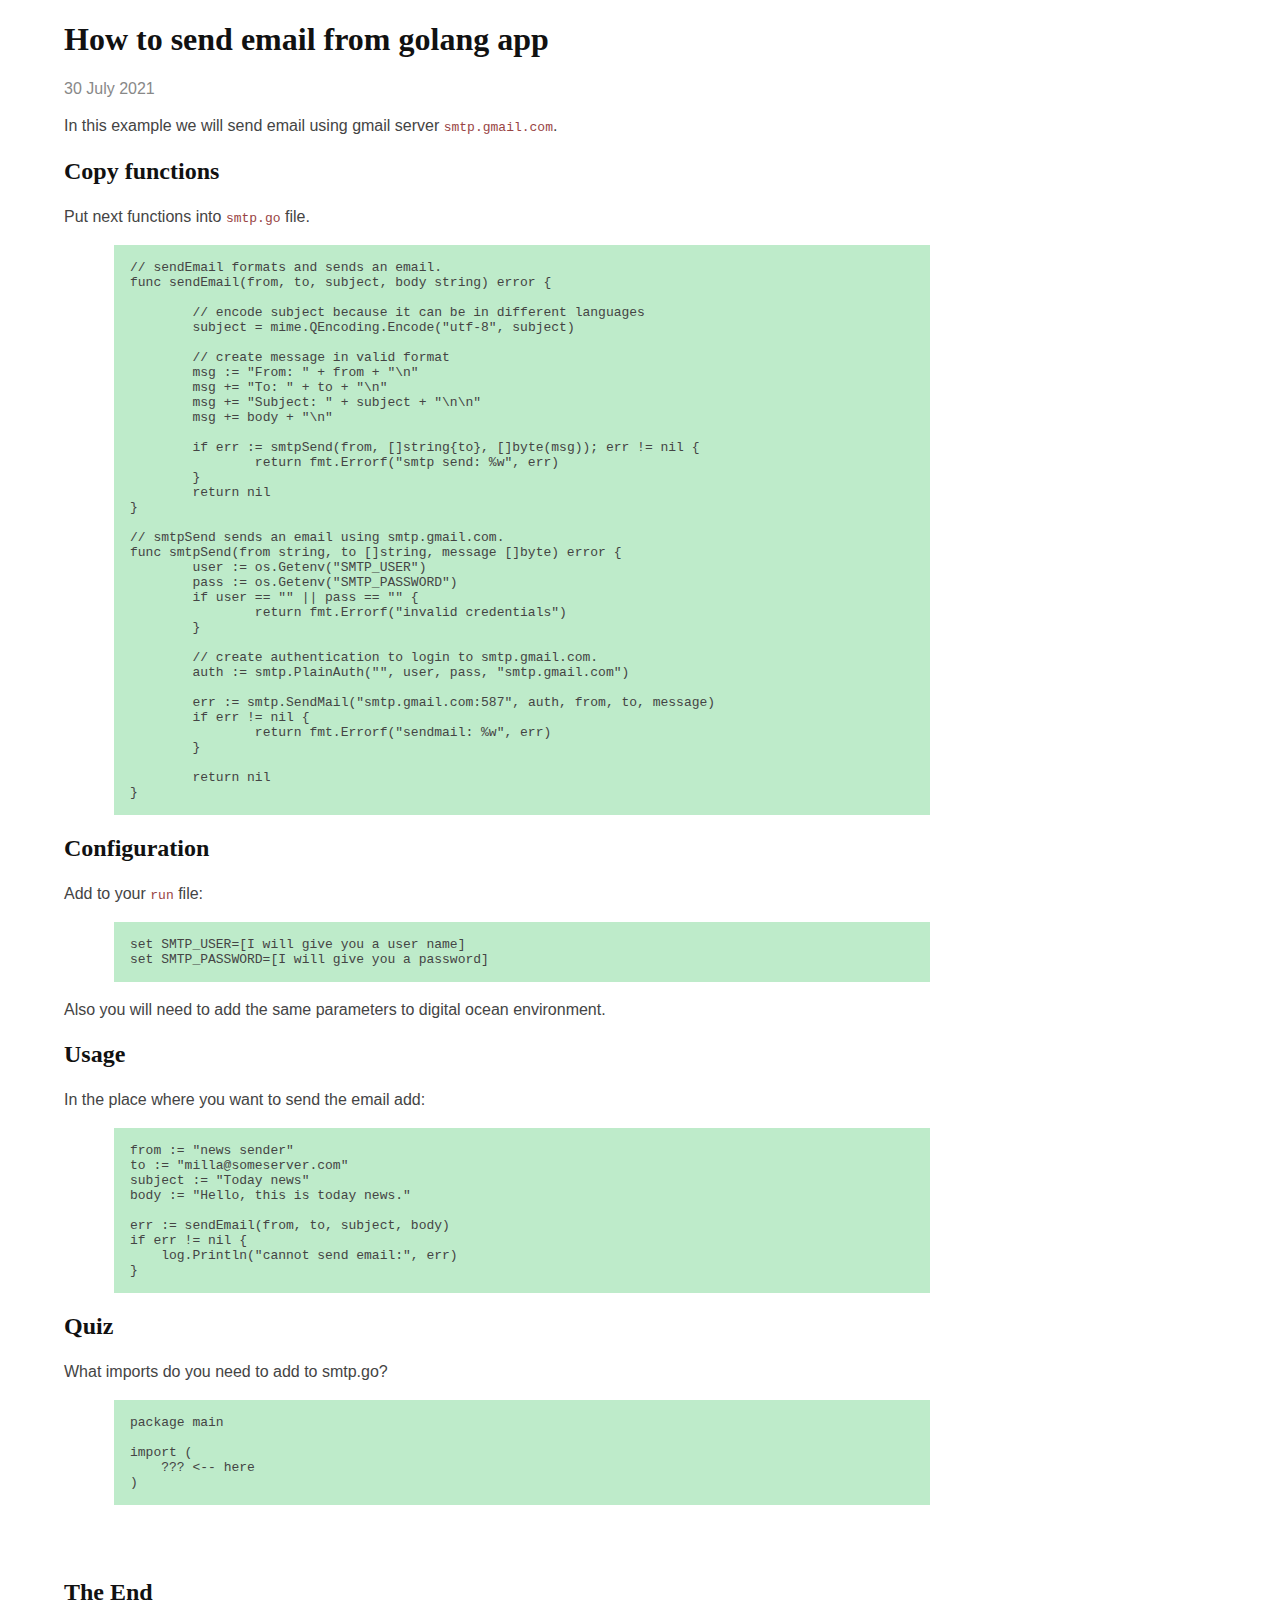
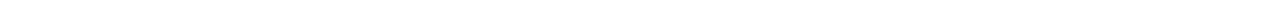
<file: examples/how-to-send-mail/index.html>
<!doctype html>
<html lang="en">
<head>
    <title>golang-email</title>
    <link rel="stylesheet" href="main.css">
    <meta name="viewport" content="width=device-width,initial-scale=1">
</head>
<body>

<h1>How to send email from golang app</h1>

<time>30 July 2021</time>
<p>In this example we will send email using gmail server <code>smtp.gmail.com</code>.</p>

<h2>Copy functions</h2>

<p>Put next functions into <code>smtp.go</code> file.</p>

<gocode>
// sendEmail formats and sends an email.
func sendEmail(from, to, subject, body string) error {

	// encode subject because it can be in different languages
	subject = mime.QEncoding.Encode("utf-8", subject)

	// create message in valid format
	msg := "From: " + from + "\n"
	msg += "To: " + to + "\n"
	msg += "Subject: " + subject + "\n\n"
	msg += body + "\n"

	if err := smtpSend(from, []string{to}, []byte(msg)); err != nil {
		return fmt.Errorf("smtp send: %w", err)
	}
	return nil
}

// smtpSend sends an email using smtp.gmail.com.
func smtpSend(from string, to []string, message []byte) error {
	user := os.Getenv("SMTP_USER")
	pass := os.Getenv("SMTP_PASSWORD")
	if user == "" || pass == "" {
		return fmt.Errorf("invalid credentials")
	}

	// create authentication to login to smtp.gmail.com.
	auth := smtp.PlainAuth("", user, pass, "smtp.gmail.com")

	err := smtp.SendMail("smtp.gmail.com:587", auth, from, to, message)
	if err != nil {
		return fmt.Errorf("sendmail: %w", err)
	}

	return nil
}

</gocode>

<h2>Configuration</h2>

<p>Add to your <code>run</code> file:</p>

<gocode>
set SMTP_USER=[I will give you a user name]
set SMTP_PASSWORD=[I will give you a password]

</gocode>
<p>Also you will need to add the same parameters to digital ocean environment.</p>

<h2>Usage</h2>

<p>In the place where you want to send the email add:</p>

<gocode>
from := "news sender"
to := "milla@someserver.com"
subject := "Today news"
body := "Hello, this is today news."

err := sendEmail(from, to, subject, body)
if err != nil {
    log.Println("cannot send email:", err)
}

</gocode>

<h2>Quiz</h2>

<p>What imports do you need to add to smtp.go?</p>

<gocode>
package main

import (
    ??? <-- here
)

</gocode>


<br><br><br>

<h2>The End</h2>

</body>
</html>
</file>
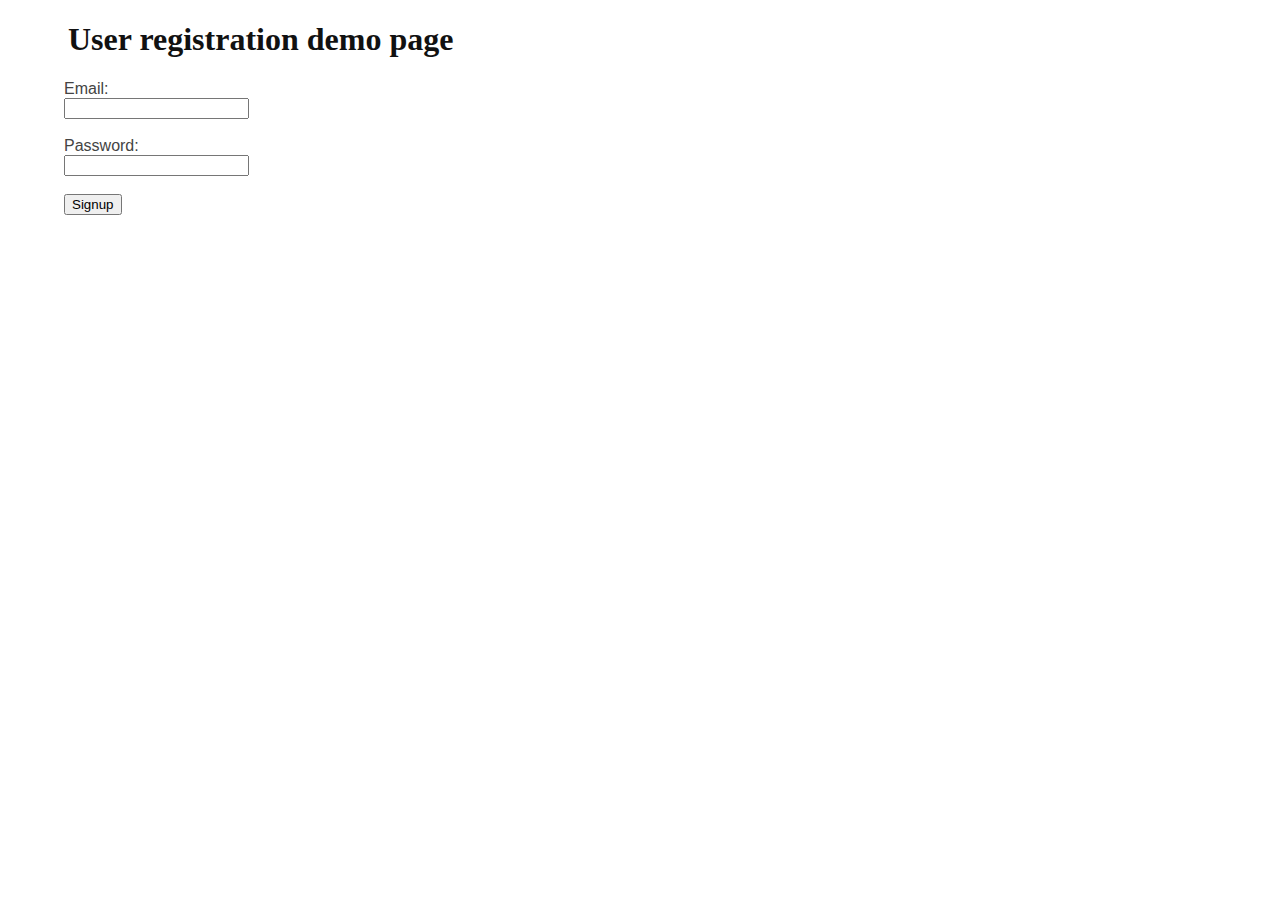
<file: examples/how-to-user-registration/demo.html>
<!doctype html>
<html lang="en">
<head>
    <title>user-registration-demo</title>
    <link rel="stylesheet" href="main.css">
    <meta name="viewport" content="width=device-width,initial-scale=1">
</head>
<body>

<h1>User registration demo page</h1>

<form action="/register" method="POST">
    Email:<br>
    <input type="text" name="email"><br><br>
    Password:<br>
    <input type="password" name="password"><br><br>
    <input type="submit" value="Signup"><br><br>
</form>

</body>
</html>
</file>
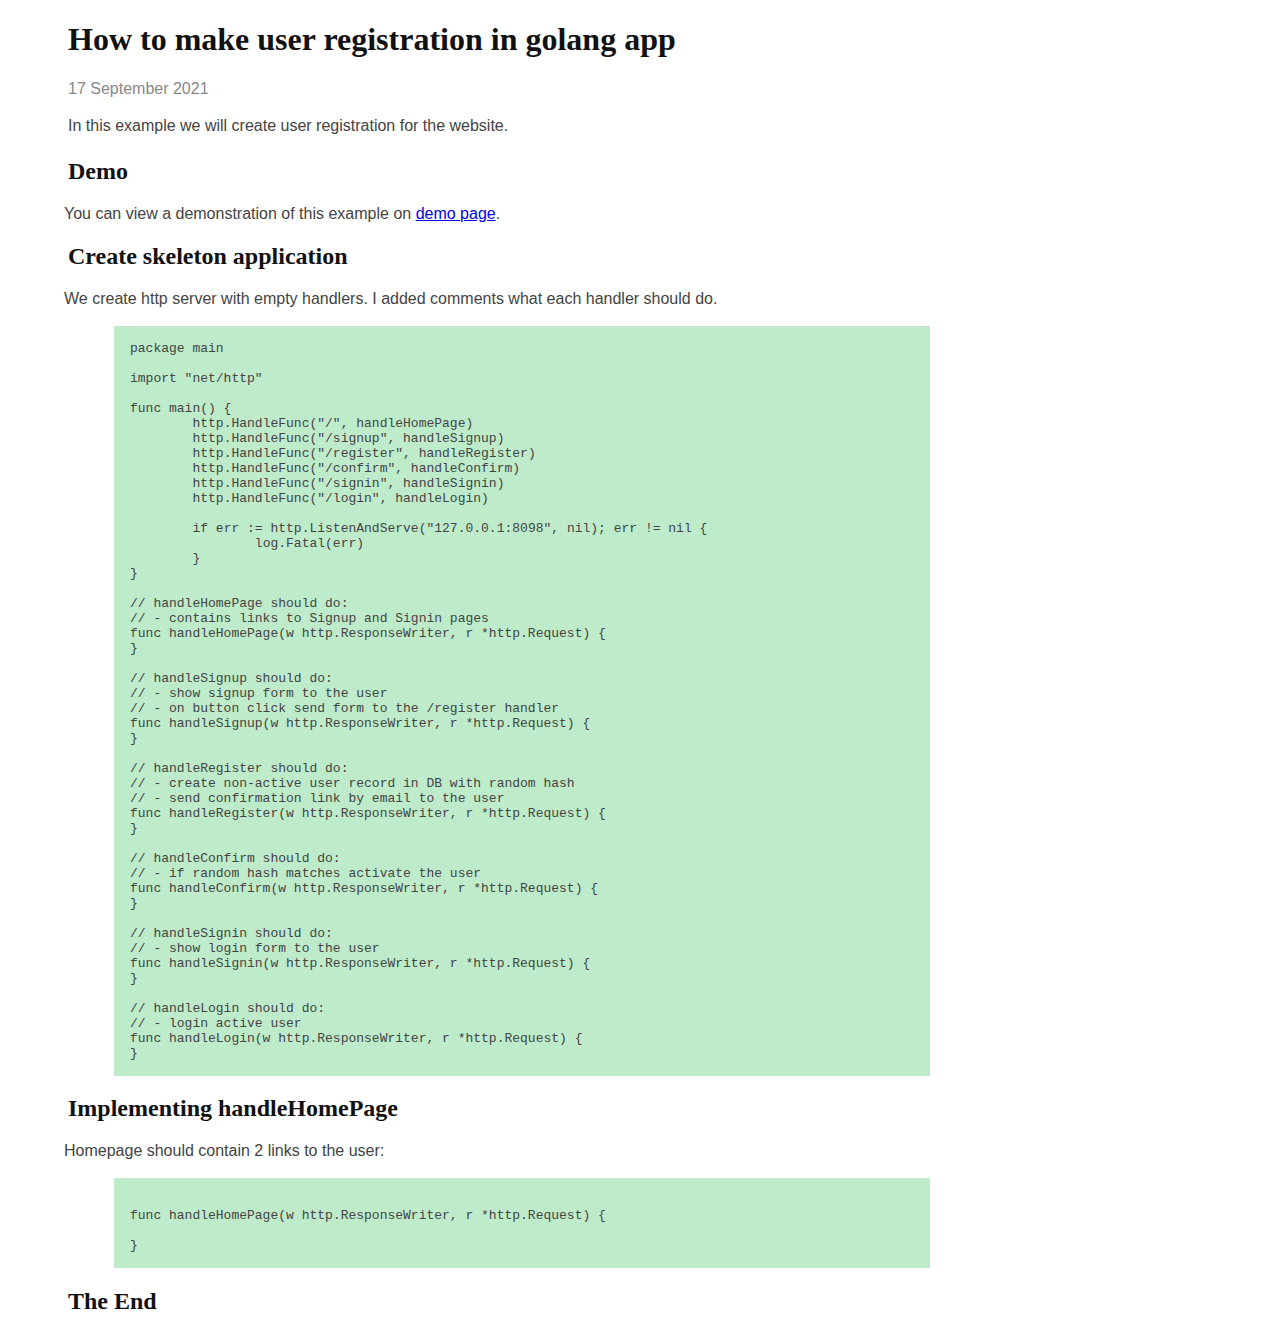
<file: examples/how-to-user-registration/home.html>
<!doctype html>
<html lang="en">
<head>
    <title>golang-user-registration</title>
    <link rel="stylesheet" href="main.css">
    <meta name="viewport" content="width=device-width,initial-scale=1">
</head>
<body>

<h1>How to make user registration in golang app</h1>

<time>17 September 2021</time>
<p>In this example we will create user registration for the website.</p>

<h2>Demo</h2>
You can view a demonstration of this example on <a href="/demo">demo page</a>.

<h2>Create skeleton application</h2>
We create http server with empty handlers. I added comments what each handler should do.
<br>
<br>
<gocode>
package main

import "net/http"

func main() {
	http.HandleFunc("/", handleHomePage)
	http.HandleFunc("/signup", handleSignup)
	http.HandleFunc("/register", handleRegister)
	http.HandleFunc("/confirm", handleConfirm)
	http.HandleFunc("/signin", handleSignin)
	http.HandleFunc("/login", handleLogin)

	if err := http.ListenAndServe("127.0.0.1:8098", nil); err != nil {
		log.Fatal(err)
	}
}

// handleHomePage should do:
// - contains links to Signup and Signin pages
func handleHomePage(w http.ResponseWriter, r *http.Request) {
}

// handleSignup should do:
// - show signup form to the user
// - on button click send form to the /register handler
func handleSignup(w http.ResponseWriter, r *http.Request) {
}

// handleRegister should do:
// - create non-active user record in DB with random hash
// - send confirmation link by email to the user
func handleRegister(w http.ResponseWriter, r *http.Request) {
}

// handleConfirm should do:
// - if random hash matches activate the user
func handleConfirm(w http.ResponseWriter, r *http.Request) {
}

// handleSignin should do:
// - show login form to the user
func handleSignin(w http.ResponseWriter, r *http.Request) {
}

// handleLogin should do:
// - login active user
func handleLogin(w http.ResponseWriter, r *http.Request) {
}

</gocode>

<h2>Implementing handleHomePage</h2>

Homepage should contain 2 links to the user:
<br><br>
<gocode>

func handleHomePage(w http.ResponseWriter, r *http.Request) {
    
}

</gocode>

<h2>The End</h2>

</body>
</html>
</file>
<file: examples/how-to-send-mail/main.css>
body {
    font-family: Arial, sans-serif;
    color: #444444;
    margin-left: 4rem;
}
h1,h2,h3 {
    font-family:serif;
    color: #111111;
}
time {
    color: #888888;
}
code {
    color: #994444;
}
p {
    line-height: 1.5;   
}

gocode {
    font-family: monospace;
    display: block;
    white-space: pre-wrap;
    background-color: #BEEBCA;
    width: 800px;
    margin-left: 50px;
    padding-left: 16px;
}
</file>
<file: examples/how-to-user-registration/main.css>
gocode {
    font-family: monospace;
    display: block;
    white-space: pre-wrap;
    background-color: #BEEBCA;
    width: 800px;
    padding-left: 8px;
}

body {
    font-family: Arial, sans-serif;
    color: #444444;
    margin-left: 0px;
}

h1,h2,h3,p,time {
    padding-left: 4px;
}

@media screen and (min-width: 800px) {
    body {
        font-family: Arial, sans-serif;
        color: #444444;
        margin-left: 4rem;
    }
    h1,h2,h3 {
        font-family:serif;
        color: #111111;
    }
    time {
        color: #888888;
    }
    code {
        color: #994444;
    }
    p {
        line-height: 1.5;   
    }

    gocode {
        font-family: monospace;
        display: block;
        white-space: pre-wrap;
        background-color: #BEEBCA;
        width: 800px;
        margin-left: 50px;
        padding-left: 16px;
    }
}
</file>
